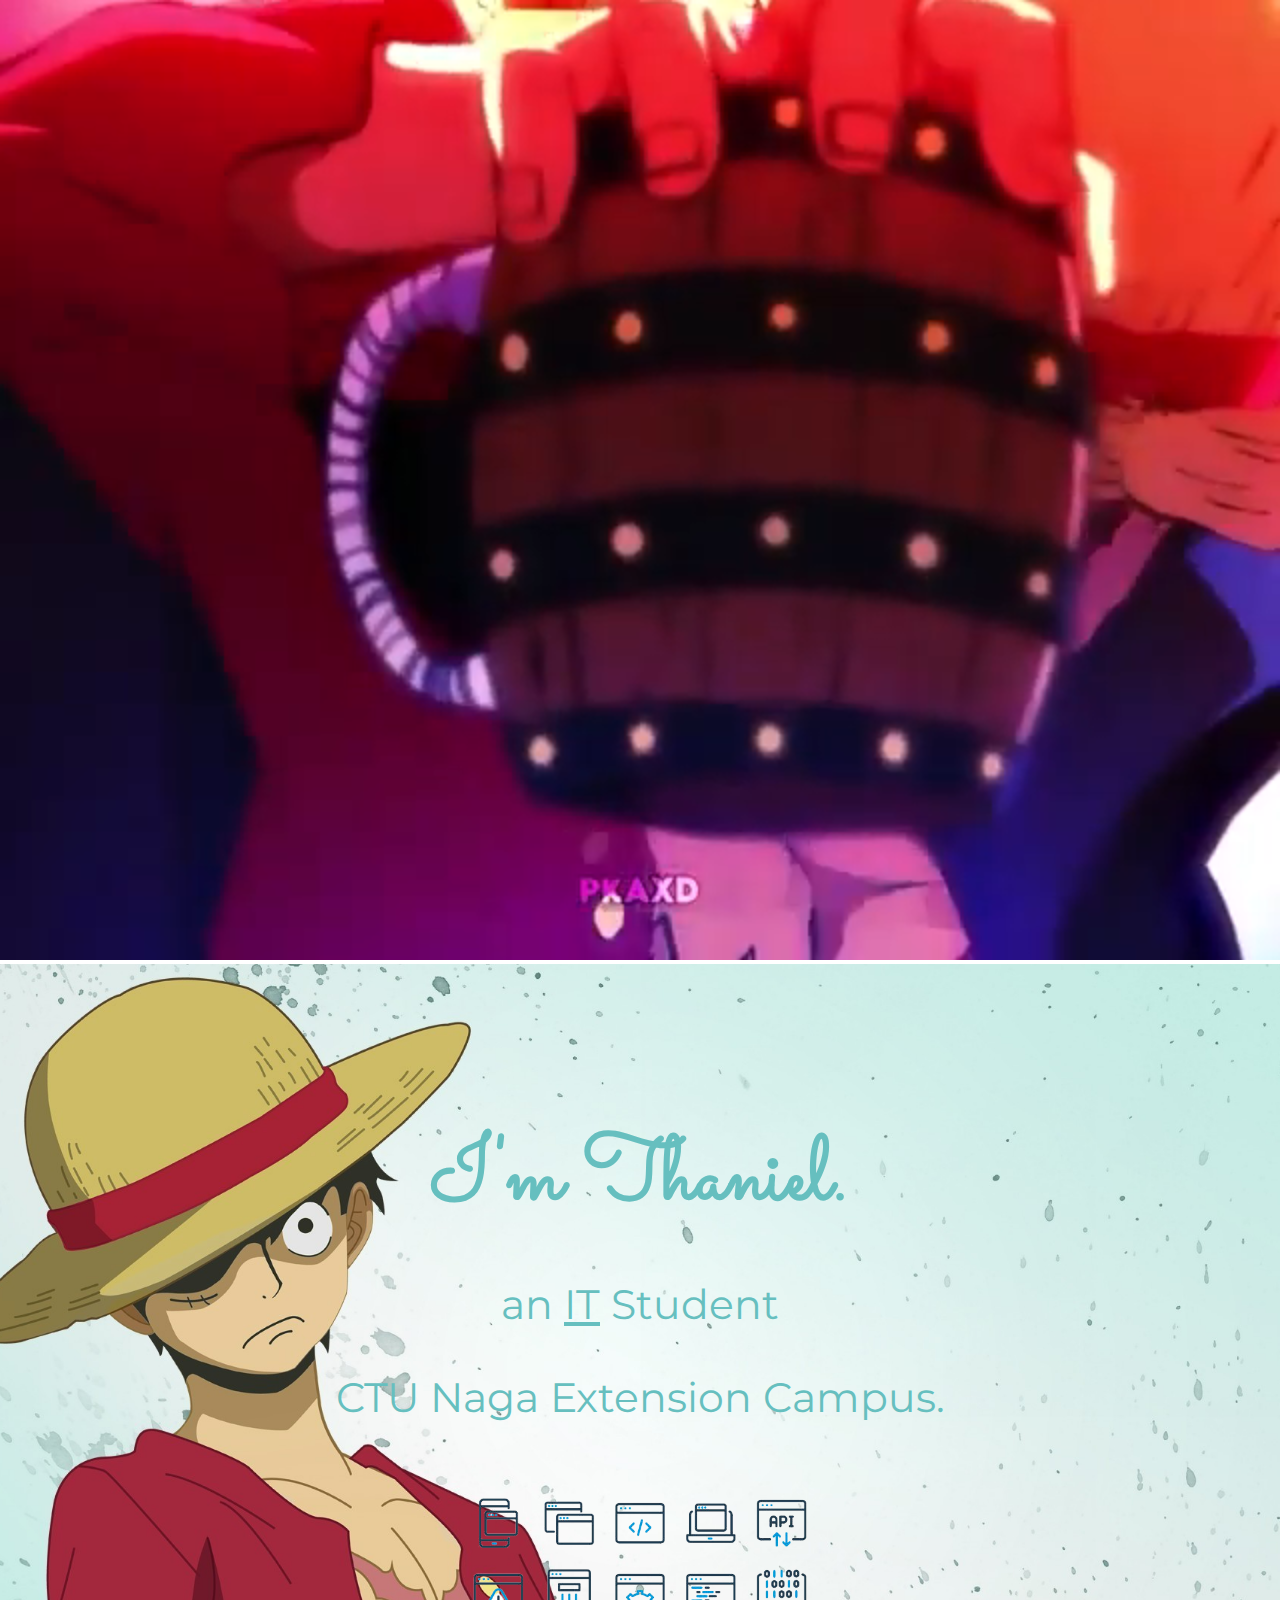
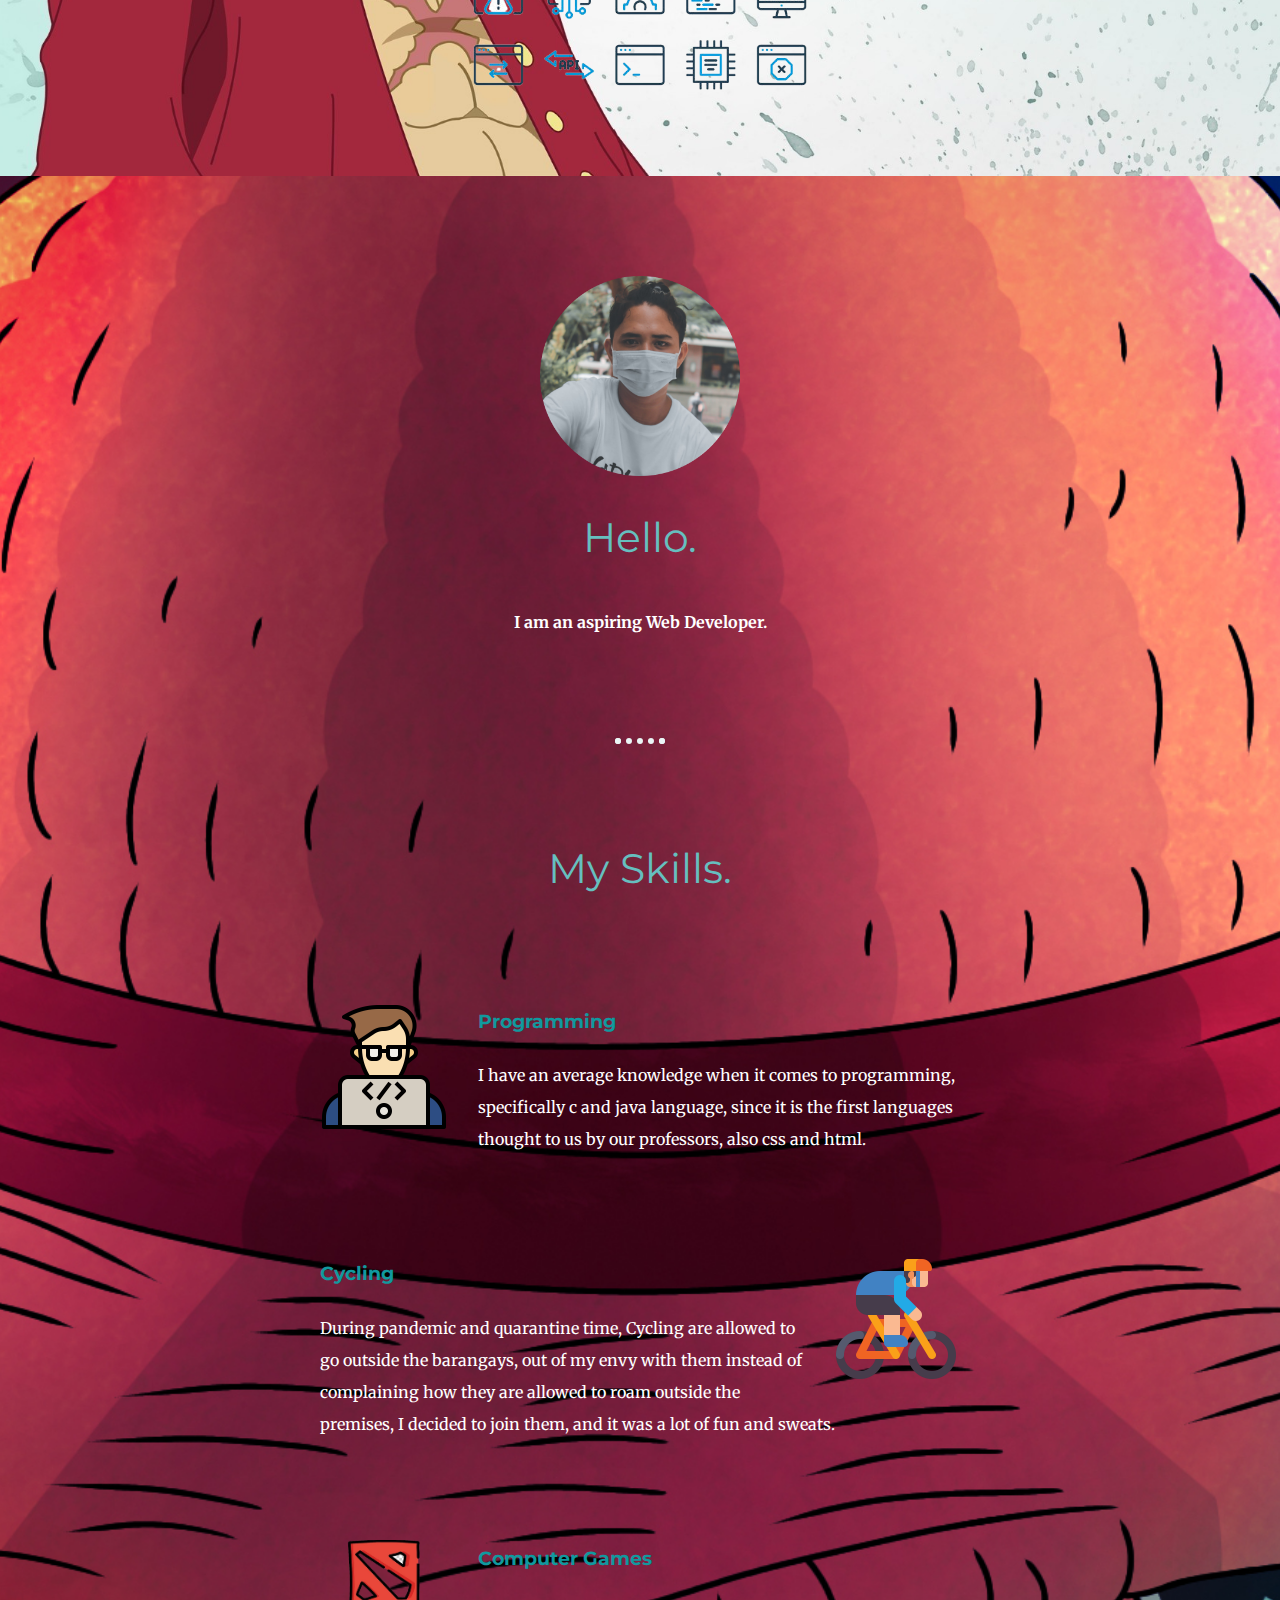
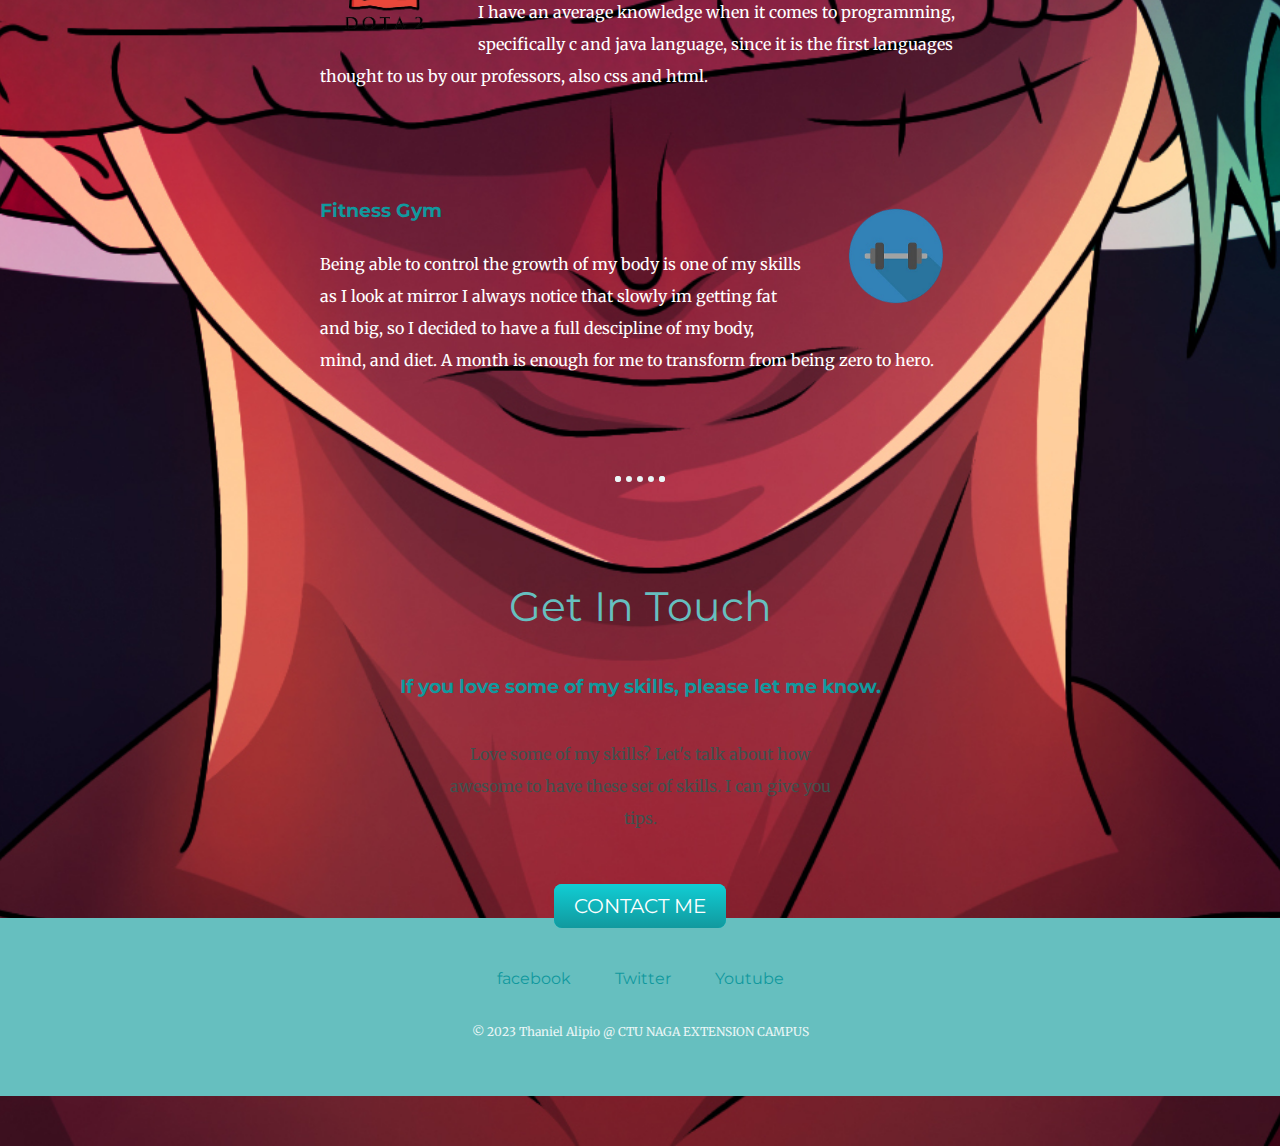
<file: index.html>
<!DOCTYPE html> 
<html> <!-- it tells that everything in between is an html code-->
<head>
	<meta charset="utf-8">
	<meta name="viewport" content="width=device-width, initial-scale=1">
	<title> MUGIWARA </title>
	<link rel="stylesheet" type="text/css" href="css/styles.css">
	<link rel="icon" href="images/onepiece.jpg">
	<link rel="preconnect" href="https://fonts.googleapis.com"><link rel="preconnect" href="https://fonts.gstatic.com" crossorigin><link href="https://fonts.googleapis.com/css2?family=Merriweather&family=Montserrat&family=Sacramento&display=swap" rel="stylesheet">

</head>
<body>

  <div class = "banner">
    <video autoplay="" muted="" loop="" width="100%" height="">
      <source src = "images/one.mp4.mp4" type = "video/mp4"     
 </video>
+

  </div>
	<div class="top-container">
		<h1>I'm Thaniel.</h1>
		<h2>an <span class="pro"> IT</span> Student</h2>
    <h2>CTU Naga Extension Campus.</h2>
		<img src="images/312-removebg-preview.png" alt="coding-img" width="30%">
	</div>

	<div class="middle-container">
  <div class="profile">
    <img class="profile-pic"src="images/12.png" alt="thaniel's-image">
    <h2>Hello.</h2>
    <p style="color:white"class="intro"><strong> I am an aspiring Web Developer.</strong></p>
  </div>
  <hr>
  <div class="skills">
    <h2>My Skills.</h2>
    <div class="skill-row">
      <img class="coding-skill" src="images/code.png" alt="code-img">
      <h3>Programming</h3>
      <p style="color:white ;">I have an average knowledge when it comes to programming, 
      specifically c and java language, since it is the first languages thought to us by our professors, also
    css and html.</p>
    </div>
    <div class="skill-row">
      <img class="hacking-skill" src="images/cle.png" alt="bycicle-img">
      <h3>Cycling</h3>
      <p style="color:white ;">During pandemic and quarantine time, Cycling are allowed to go 
      outside the barangays, out of my envy with them instead of complaining how they are allowed to roam
    outside the premises, I decided to join them, and it was a lot of fun and sweats.</p>
    </div>
    <div class="skll-row">
      <div class="skill-row">
        <img class="coding-skill" src="images/3-removebg-preview.png" alt="computer games-img">
        <h3>Computer Games</h3>
        <p style="color:white ;">I have an average knowledge when it comes to programming, 
        specifically c and java language, since it is the first languages thought to us by our professors, also
      css and html.</p>
    </div>
    <div class="skill-row">
      <img class="hacking-skill" src="images/gym-removebg-preview.png" alt="gym-img">
      <h3>Fitness Gym</h3>
      <p style="color:white ;">Being able to control the growth of my body is one of my skills
      as I look at mirror I always notice that slowly im getting fat and big, so I decided to have a
    full descipline of my body, mind, and diet. A month is enough for me to transform from being zero to 
  hero.</p>
  </div>
  <hr>
  <div class="contact-me">
    <h2>Get In Touch</h2>
    <h3>If you love some of my skills, please let me know.</h3>
    <p class="contact-message">Love some of my skills? Let's talk about how awesome to have these set of skills. I can give you tips.</p>
    <a class="btn" href="mailto:name@email.com">CONTACT ME</a>
  </div>
</div>


<div class="bottom-container">
  <a class="footer-link" href="https://www.facebook.com/thaniel.alipio.73">facebook</a>
  <a class="footer-link" href="https://twitter.com/AlipioThaniel/">Twitter</a>
  <a class="footer-link" href="https://www.youtube.com/channel/UCdCI8L-iIiFz0kS5IcyMA9w">Youtube</a>
  <p class="copyright">© 2023 Thaniel Alipio @ CTU NAGA EXTENSION CAMPUS</p>
</div>

</body>
</html>
</file>
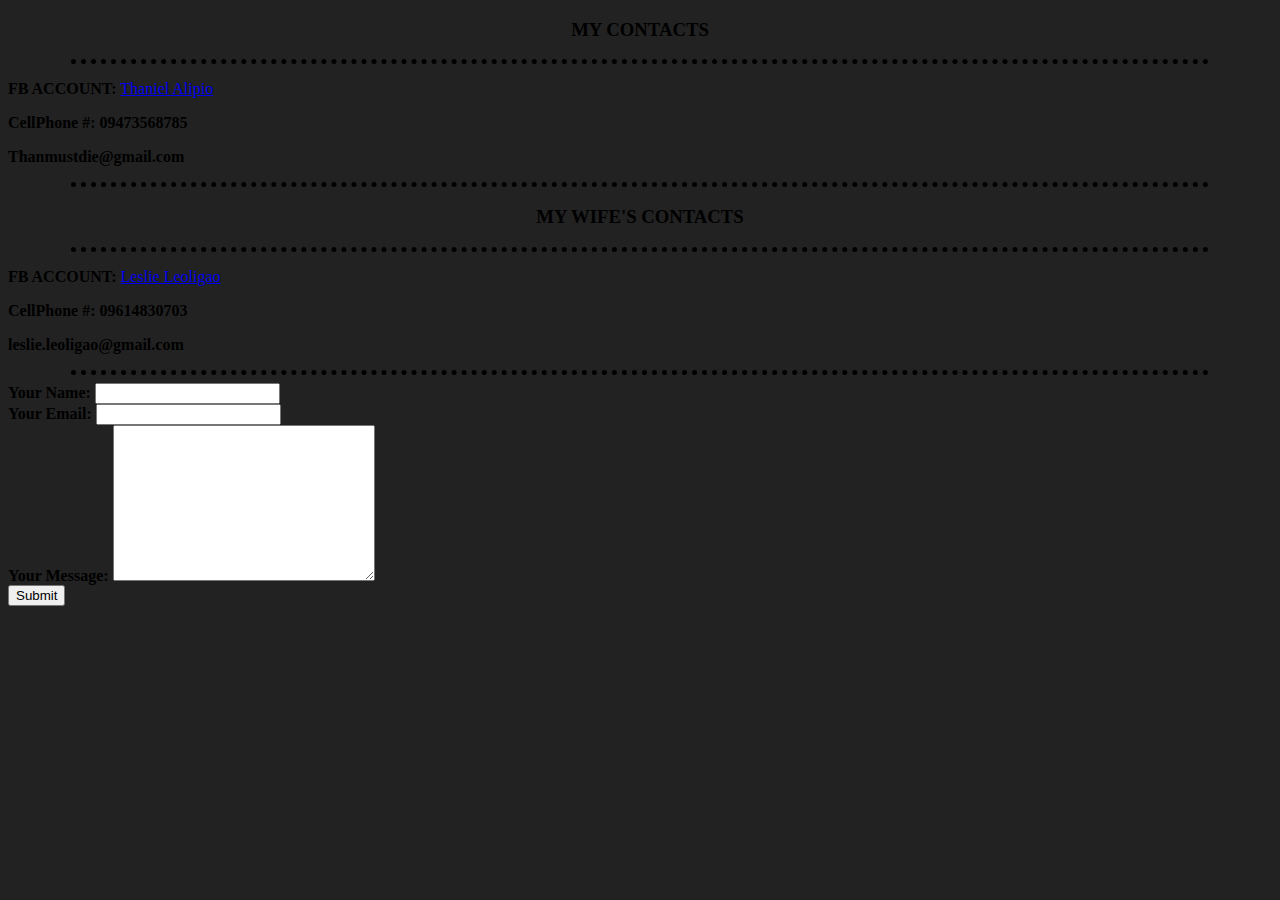
<file: mycontact.html>
<!DOCTYPE html>
<html>
<head>
	<meta charset="utf-8">
	<meta name="viewport" content="width=device-width, initial-scale=1">
	<title></title>

    <style type="text/css">
		body
		{
			background-color: #222222;
		}
        hr
        {
            width: 90%;
            border-style: none;
            border-top-style: dotted;
            border-color: black;
            border-width: 5px;
        }
        h3{text-align: center;}

	</style>

</head>
<body>
	<h3>MY CONTACTS</h3>
    <hr>
	<p><strong>FB ACCOUNT:</strong> <a href="https://www.facebook.com/thaniel.alipio.73/">
        Thaniel Alipio</a></p>
	<p><strong>CellPhone #: 09473568785</strong></p>
	<p><strong>Thanmustdie@gmail.com</strong></p>
	<hr>
    <h3>MY WIFE'S CONTACTS</h3>
    <hr>
    <p><strong>FB ACCOUNT:</strong> <a href="https://www.facebook.com/leslie.leoligao">
        Leslie Leoligao</a></p>
	<p><strong>CellPhone #: 09614830703</strong></p>
	<p><strong>leslie.leoligao@gmail.com</strong></p>

	<hr>
	<form method="post">
		<label><b>Your Name: </b></label>
		<input type="text" name="" value=""><br>
		<label><b>Your Email: </b></label>
		<input type="email" name="" value=""><br>
		<label><b>Your Message: </b></label>
		<textarea name="name" rows="10" cols="30"></textarea><br>
		<input type="submit" name="">
	</form>
</body>
</html>
</file>
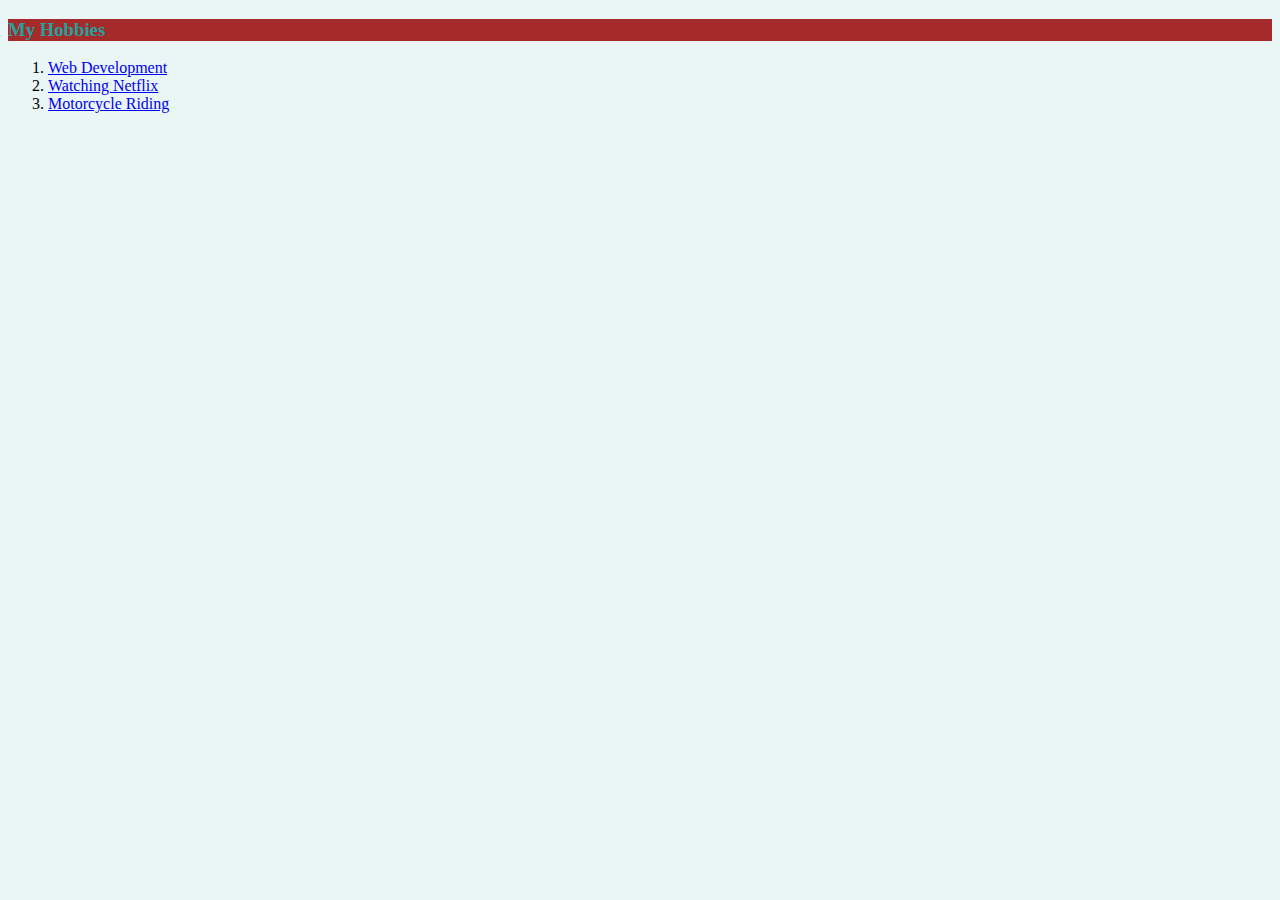
<file: myhobbies.html>
<!DOCTYPE html>
<html>
<head>
	<meta charset="utf-8">
	<meta name="viewport" content="width=device-width, initial-scale=1">
	<title>My Hobbies</title>
	<link rel="stylesheet" type="text/css" href="css/style.css">
</head>
<body>
	<h3>My Hobbies</h3>
	<ol>
		<li><a href="https://www.w3schools.com/html/default.asp">Web Development</a></li>
		<li><a href="https://www.youtube.com">Watching Netflix</a></li>
		<li><a href="https://www.youtube.com/watch?v=gMCWrTI0Ojo">Motorcycle Riding</a></li>
	</ol>
</body>
</html>
</file>
<file: css/styles.css>
body
{
	margin: 0;
	text-align: center;
	font-family: 'Merriweather', serif;
	color: #40514E;
}
h1
{

	font-size: 5.625rem;
	margin: 50px auto 0 auto;
	font-family: 'Sacramento', cursive;
	color: #66BFBF;
	
}
h2
{
	font-family: 'Montserrat', sans-serif;
	font-size: 2.55rem;
	color: #66BFBF;
	font-weight: normal;
	padding-bottom: 10px;
}
h3
{
	font-family: 'Montserrat', sans-serif;
	color: #11999E;
}
.top-container
{	
	
	background-image: url("../images/la.jpg");
	background-repeat: no-repeat;
	background-position: center;
	background-size: cover;
	position: relative;	
	padding: 100px 0px 50px 0px;
	background-color: #E4F9F5;	
	position: relative;	
	padding-top: 100px;

	background-color: #0a0a0a;	
	position: relative;	
	padding-top: 100px;
}
.middle-container
{
	background-image: url("../images/luffy.jpg");
	background-repeat: no-repeat;
	background-position: center;
	background-size: cover;
	position: relative;	
	padding: 100px 0px 50px 0px;
	background-color: #E4F9F5;	
	position: relative;	
	padding-top: 100px;

}
.bottom-container
{
	background-color: #66BFBF;
	padding: 50px 0 20px;
}
.pro
{
	text-decoration: underline;
}

.top-cloud
{
	position: absolute;
	right: 300px;
	top: 40px;
}
.bottom-cloud
{
	position: absolute;
	left: 250px;
	bottom: 300px;
}
.profile-pic
{
	width: 200px;
	height: 200px;
}
.skill-row
{
	width: 50%;	
	margin: 100px auto 100px auto;
	text-align: left;
	line-height: 2;
}
.coding-skill
{
	width: 20%;
	float: left;
	margin-right: 30px;

}
.hacking-skill
{
	width: 20%;
	float: right;
	margin-left: 30px;
}
a
{
	color: #11999E;
	text-decoration: none;
	font-family: 'Montserrat', sans-serif;
	margin:  10px 20px;
}
a:hover
{
	color: #EAF6F6;
}
p
{
	line-height: 2;
}
.intro
{
	width: 30%;
	margin: auto;
	
}
hr
{
	border:  dotted #EAF6F6 6px;
	border-bottom: none;
	width: 3%;
	margin: 100px auto;

}
.contact-message
{
	width: 30%;
	margin: 40px auto 60px;
}

.btn {
  background: #11cdd4;
  background-image: -webkit-linear-gradient(top, #11cdd4, #11999e);
  background-image: -moz-linear-gradient(top, #11cdd4, #11999e);
  background-image: -ms-linear-gradient(top, #11cdd4, #11999e);
  background-image: -o-linear-gradient(top, #11cdd4, #11999e);
  background-image: linear-gradient(to bottom, #11cdd4, #11999e);
  -webkit-border-radius: 8;
  -moz-border-radius: 8;
  border-radius: 8px;
  font-family: 'Montserrat', sans-serif;
  color: #ffffff;
  font-size: 20px;
  padding: 10px 20px 10px 20px;
  text-decoration: none;
}

.btn:hover {
  background: #30e3cb;
  background-image: -webkit-linear-gradient(top, #30e3cb, #2bc4ad);
  background-image: -moz-linear-gradient(top, #30e3cb, #2bc4ad);
  background-image: -ms-linear-gradient(top, #30e3cb, #2bc4ad);
  background-image: -o-linear-gradient(top, #30e3cb, #2bc4ad);
  background-image: linear-gradient(to bottom, #30e3cb, #2bc4ad);
  text-decoration: none;
}
.copyright
{
	color: #EAF6F6;
	font-size:  0.75rem;
	padding: 20px 0;
}
</file>
<file: css/style.css>
body{
	background-color: #EAF6F6;
}

h1{
	color:#1746A2;
	background-color: red;
}

h3{
	color: #22A39F;
	background-color: brown;
}

p{
	color: red;
}
</file>
